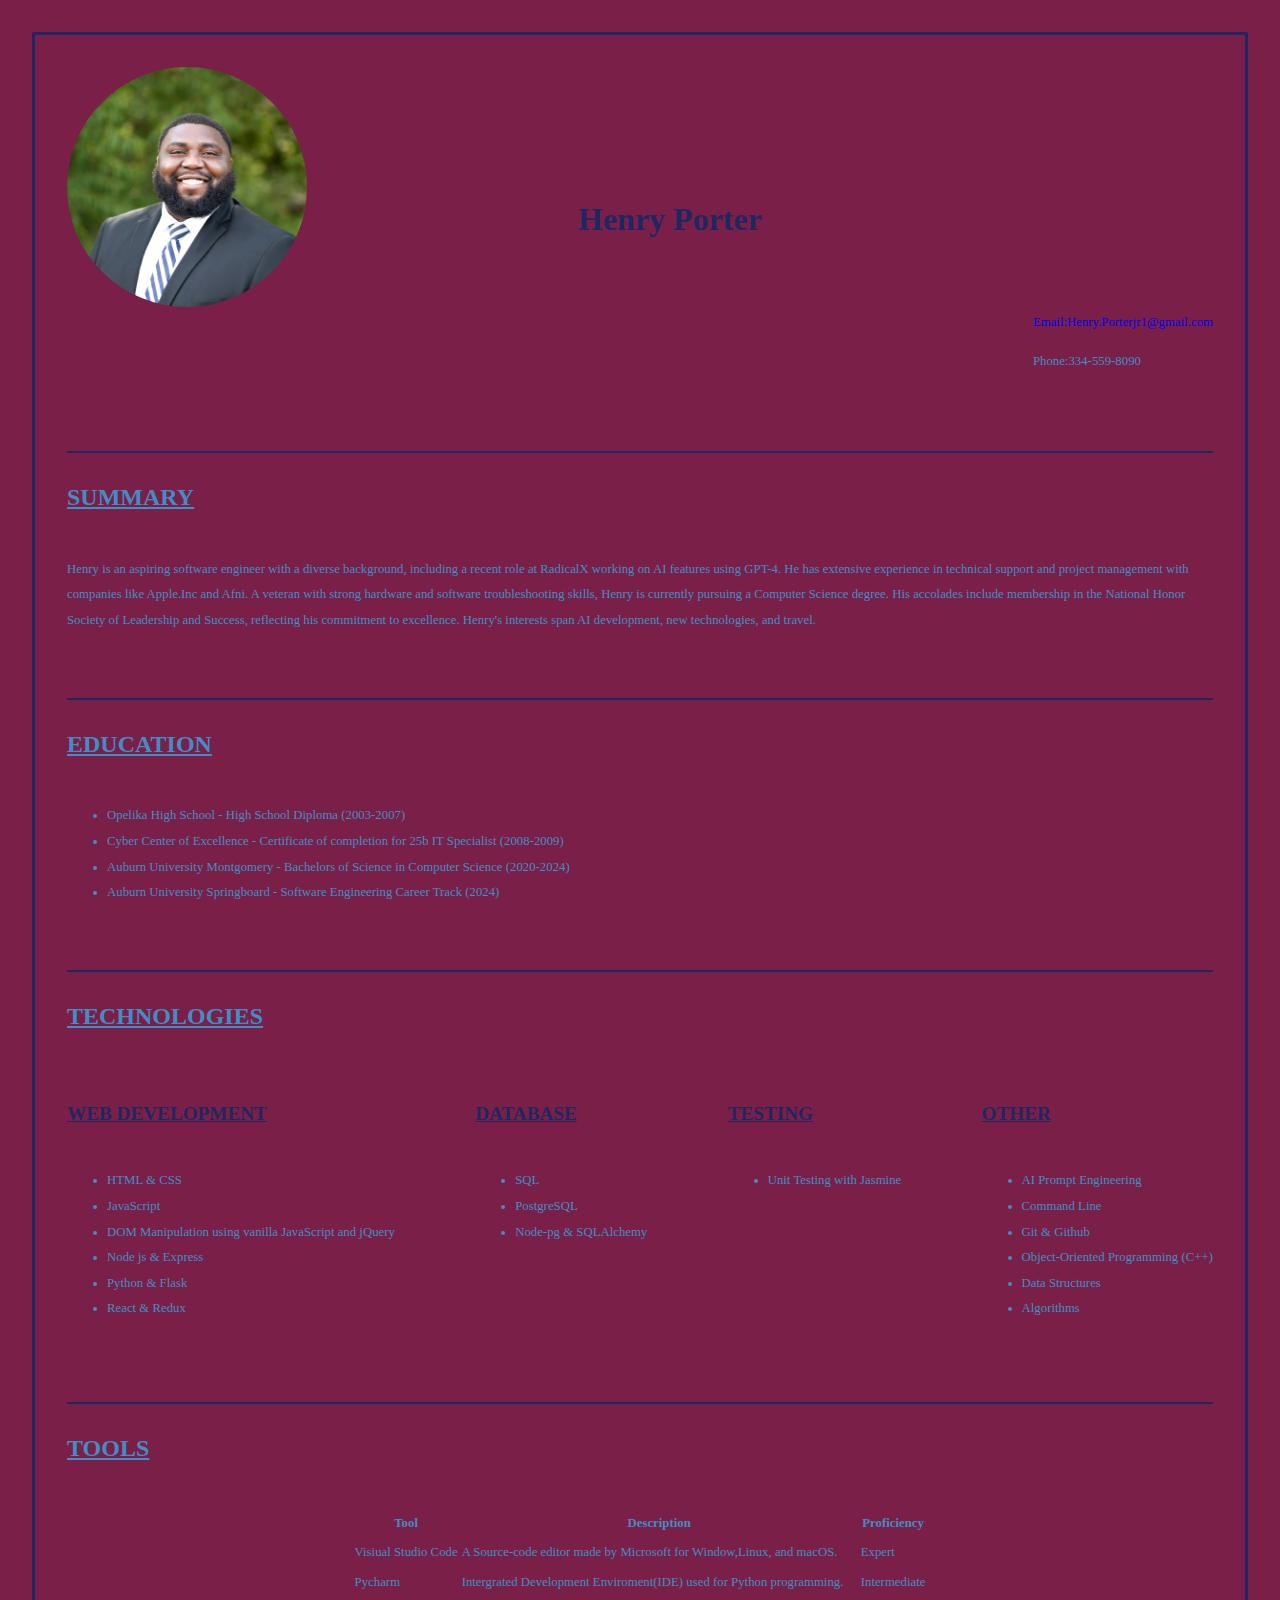
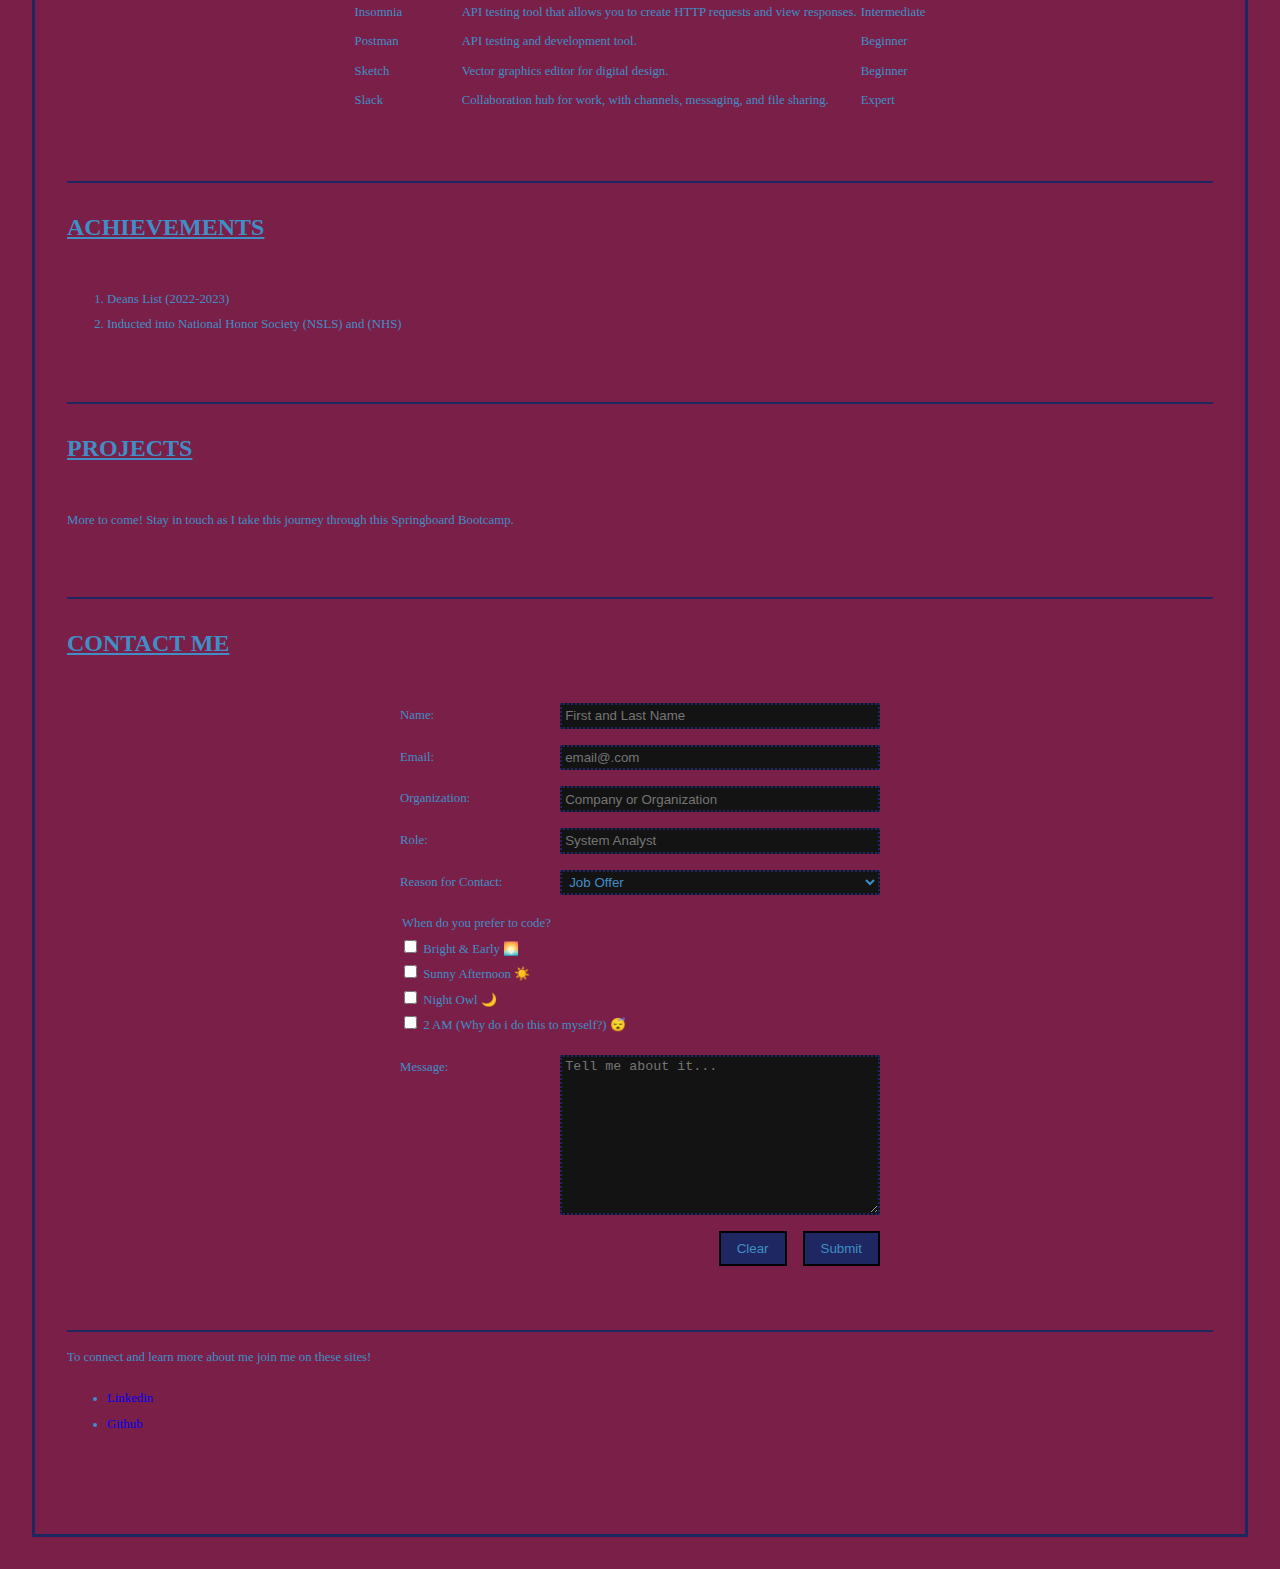
<file: index.html>
<!DOCTYPE html>
<html lang="en">
<head>
    <meta charset="UTF-8">
    <meta name="viewport" content="width=device-width, initial-scale=1.0">
    <link rel="stylesheet" href="css/main.css">
    <title>Henry Porter CV</title>
</head>
<body>
    <header>
        <!---Intro--->
        <section>
            <div class = "image-container">
                <img src="images/CM1_7909.jpg" 
                alt="Picture of Henry" 
                height="500"
                >
            </div>
            
            <div class="name-container">
                <h1>Henry Porter</h1>
            </div>

            <div class = "information-container">
                <p><a href="mailto:Henry.Porterjr1@gmail.com">Email:Henry.Porterjr1@gmail.com</a></p>
                <p>Phone:334-559-8090</p>
            </div>
        </section>
    </header>

    <main>
        <!-- Summary -->
        <section>
        <h2>Summary</h2>
        <p>Henry is an aspiring software engineer with a diverse background, including a recent role at RadicalX working on AI features using GPT-4.
         He has extensive experience in technical support and project management with companies like Apple.Inc and Afni.
          A veteran with strong hardware and software troubleshooting skills, Henry is currently pursuing a Computer Science degree.
           His accolades include membership in the National Honor Society of Leadership and Success, reflecting his commitment to excellence.
            Henry's interests span AI development, new technologies, and travel.</p>
        </section> 

        <!-- Education -->
        <section>
            <h2>Education</h2>
            <ul>
                <li>Opelika High School - High School Diploma (2003-2007)</li>
                <li>Cyber Center of Excellence - Certificate of completion for 25b IT Specialist (2008-2009)</li>
                <li>Auburn University Montgomery - Bachelors of Science in Computer Science (2020-2024)</li>
                <li>Auburn University Springboard - Software Engineering Career Track (2024)</li>
            </ul>
        </section>

        <!-- Technologies -->
        <section class="technologies">
            <h2>Technologies</h2>

            <div class="container">
                <!-- Technologies: Web Developmet -->
                <div>
                    <h3>Web Development</h3>
                    <ul>
                        <li>HTML & CSS</li>
                        <li>JavaScript</li>
                        <li>DOM Manipulation using vanilla JavaScript and jQuery</li>
                        <li>Node js & Express</li>
                        <li>Python & Flask</li>
                        <li> React & Redux</li>
                    </ul>
                </div>

                <!-- Technologies: Database -->
                    <div>
                        <h3>Database</h3>
                        <ul>
                            <li>SQL</li>
                            <li>PostgreSQL</li>
                            <li>Node-pg & SQLAlchemy</li>
                        </ul>
                    </div>
        
                <!-- Technologies: Testing -->
                <div>
                    <h3>Testing</h3>
                    <ul>
                        <li>Unit Testing with Jasmine</li>
                    </ul>
                </div>

                <!-- Technologies: Other -->
                    <div>
                        <h3>Other</h3>
                        <ul>
                            <li>AI Prompt Engineering</li>
                            <li>Command Line</li>
                            <li>Git & Github</li>
                            <li>Object-Oriented Programming (C++)</li>
                            <li>Data Structures</li>
                            <li>Algorithms</li>
                        </ul>
                    </div>
            </div>
        </section>

    <!-- Tools -->    
    <section class="tools">   
     <h2>Tools</h2>

     <!--Tools Table -->
     <div class="container">
        <table>

            <!-- Table Header-->
            <thead>
                <th>Tool</th>
                <th>Description</th>
                <th>Proficiency</th>
            </thead>

            <!-- Table Body -->
            <tbody>

                <!-- Visual Studio Code-->
                <tr>
                    <td>Visiual Studio Code</td>
                    <td>A Source-code editor made by Microsoft for Window,Linux, and macOS.</td>
                    <td>Expert</td>
                </tr>

                <!-- PyCharm -->
                <tr>
                    <td>Pycharm</td>
                    <td>Intergrated Development Enviroment(IDE) used for Python programming.</td>
                    <td>Intermediate</td>
                </tr>

                <!-- Insomnia -->
                <tr>
                    <td>Insomnia</td>
                    <td>API testing tool that allows you to create HTTP requests and view responses.</td>
                    <td>Intermediate</td>
                </tr>

                <!-- Postman -->
                <tr>
                    <td>Postman</td>
                    <td>API testing and development tool.</td>
                    <td>Beginner</td>
                </tr>

                <!-- Sketch -->
                <tr>
                    <td>Sketch</td>
                    <td>Vector graphics editor for digital design.</td>
                    <td>Beginner</td>
                </tr>

                <!-- Slack -->
                <tr>
                    <td>Slack</td>
                    <td>Collaboration hub for work, with channels, messaging, and file sharing.</td>
                    <td>Expert</td>
                </tr>
            </tbody>
        </table>
        </div>
    </section>

    <!-- Achievements -->
        <section>
            <h2>Achievements</h2>
            <ol>
                <li>Deans List (2022-2023)</li>
                <li>Inducted into National Honor Society (NSLS) and (NHS) </li>
            </ol>
        </section>

        <!-- Projects -->
        <section class="projects">
            <h2>Projects</h2>
            <p>More to come! Stay in touch as I take this journey through this Springboard Bootcamp.</p> 
        </section>
    </main>    

<footer>
    <!-- Contanct -->
    <section class ="contact">
    <h2>Contact Me</h2>

    <div class="form-container">
        <!-- Contact Form -->
    <form action="#">
        <!-- Name Field -->
            <div class="text-input-container">
                <label for="Name">Name:</label>
                <input 
                    type="text"
                    id="Name"
                    name="Name"
                    required 
                    placeholder="First and Last Name"
                    class="input"
                    >
            </div>

        <!-- Email Field -->
            <div class="text-input-container">
                <label for="email">Email:</label>
                <input
                    type="Email"
                    id="Email" 
                    name="Email"
                    required 
                    placeholder="email@.com"
                    class="input"
                >
            </div>

        <!-- Organization Field -->
        <div class="text-input-container">
            <label for = "organization">Organization:</label>
            <input
            type="text" 
            id="organization"
            name="organization" 
            placeholder="Company or Organization"
            class="input"
            >
        </div>
        
        <!-- Role Field-->
        <div class="text-input-container">
            <label for ="role">Role:</label>
            <input 
            type="text"
            id="role"
            name="role" 
            placeholder="System Analyst"
            class="input"
            >
        </div>

        <!-- Reason Dropdown  -->
        <div class="select-container">
            <label for="reason">Reason for Contact:</label>
            <select
                id="reason"
                name="reason"
                >
                <option value="job-offer">Job Offer</option>
                <option value="collaboration">Collaboration</option>
                <option value="feedback">Feedback</option>
            </select>
        </div>
        
        <!-- Favorite Coding Time -->
        <div class="checkbox-container">
            <fieldset>
                <legend>When do you prefer to code?</legend>

                <div class="checkboxes-container">
                    <div>
                        <input
                            type="checkbox"
                            id="time-morning"
                            name="coding-time"
                            value="morning"
                            >
                            <label for="time-morning">Bright & Early 🌅</label>
                    </div>

                    <div>
                        <input
                            type="checkbox"
                            id="time-afternoon"
                            name="coding-time"
                            value="afternoon"
                        >
                        <label for="time-afternoon">Sunny Afternoon ☀️</label>
                    </div>

                    <div>
                        <input
                            type="checkbox"
                            id="time-nigt"
                            name="coding-time"
                            value="night"
                        >
                        <label for="time-night">Night Owl 🌙 </label>
                    </div>

                    <div>
                        <input
                            type="checkbox"
                            id="time-2am"
                            name="coding-time"
                            value="2am"
                        >
                        <label for="time-2am">2 AM (Why do i do this to myself?)  😴</label>
                    </div>
                </div>
            </fieldset>
        </div>
         
        <!-- Detailed Message Area -->
        <div class="text-input-container">
            <label for="message">Message:</label>
            <textarea
                id="message"
                name="message"
                required
                placeholder="Tell me about it..."
                class="input"
            ></textarea>
        </div>

        <!-- Buttons -->
        <div class="button-container">
            <button type="reset">Clear</button>
            <button type="submit">Submit</button>
        </div>        
    </form>
  </div>
</section>

    <!-- Connect -->
    <section>
        <p>To connect and learn more about me join me on these sites!</p>
        <ul>
            <li><a href="https://www.linkedin.com/in/henry-porter-b9b423154/" target="_blank">Linkedin</a></li>
            <li><a href="https://gideonpy.github.io/Projects/" target="_blank">Github</a></li>
        </ul>
    </section>
  </footer>
</body>
</html>
</file>
<file: css/main.css>
/* === General ===*/


* 
{
    box-sizing: border-box; /* Uses border-box in all elements */
}

body 
{
  font-family: Georgia, 'Times New Roman', Times, serif, monospace; /*Used Google to find modern font*/
  font-size: 16px; /* Sets a base font size. */
  line-height:2; /* Increases the line height for better readability. */
  margin:2rem; 
  padding:2rem;
  color:#408EC6; /* Blue color for the text */
  background-color: #7A2048; /* Set the background as a compliment color to the font */
  border:#1E2761 3px solid; /* Color of border. */
}

h1 
{
  font-size:2rem; /* Sets a larger size for level-1 headings */
  font-weight: bold; /* Makes the element bold. */
  text-align:center; /* Aligns the level-1 heading to the center. */
  text-transform:capitalize; /* Capatalize the element. */
  color:#1E2761; /* Color of element. */
}

h2 
{
  font-size:1.5rem; /* Sets a moderate font size for level- headings. */
  text-decoration:underline; /* Underlines headings. */
  text-transform:uppercase; /* Converts text to uppercase for visual prominence. */
}

h3
{
  font-size: 1.2rem; /* Set a size that between level-2 and text on the page to set visual differeintation. */
  color:#1E2761; /* Sets the color to blue. */
  text-decoration:underline; /* Creates an underline under the header element. */
  text-transform:uppercase; /* Converts text to uppercase for visual prominence. */
}

h1, h2, h3
{
  padding-bottom: 1rem; /* Applies padding below headers to provide spacing and ensure content doesnt feel cramped. */
}

p, li, table, form
{
  font-size: 0.8rem; /*Sets font size for text on the page */
}

a 
{
    text-decoration: none; /* Removes default underline fromt the link. */
}

header section
{
  display: flex;
  justify-content: space-between; /* Separates items from each other in the x-axis. */
  height: 20rem;
}

main section,
footer section
{
  margin: 4rem 0; /* Separates them using collapsing margins. */
  border-top: 2px solid #1E2761; /* Strengthens the separation between them. */
}

/* Adjusts form elements to capture same look and feel. */
form input,
form textarea,
form select
{
  padding: 0.1rem 0.2rem;
  color: #408EC6;
  border: 2px dotted #1E2761;
  background-color: #131313;
}

form fieldset
{
  margin: 0;
  padding: 0;
  border: none;
}

form button
{
  padding: 0.5rem 1rem;
  color: #408EC6;
  border: 2px solid #010101;
  background-color: #1E2761;
}

/* Remove outlines from form elements, ensuring a cleaner look. */
form input,
form textarea
{
  outline: none;
}

/* === HEADER - Introduction SECTION === */
header section .image-container
{
  align-self: flex-start; /* Positions itself to the start of y-axis. */

  /* Makes the image shape square. */
  width: 15rem;
  height: 15rem;
}

 header section .image-container img
{
  display: block;

  /* Fits the image into the container div. */
  width: 100%;
  height: 100%;

  border-radius: 50%; /* Rounds the image. */

  object-fit: cover; /* Preserves the original aspect ratio. */
  object-position: 100% 20%; /* Makes the face visible moving the image down. */
}

header section .name-container
{
  align-self: center; /* Positions itself to the center of y-axis. */
}

header section .information-container
{
  align-self: flex-end; /* Positions itself to the end of y-axis. */
}

/* === MAIN - Technologies SECTION === */
.technologies .container
{
  display: flex;
  justify-content: space-between;
}

/* === MAIN - Tools SECTION === */
.tools .container
{
  display: flex;
  justify-content: center;
}

/* === MAIN - Projects SECTION === */
.project-entry
{
  display: flex;
  flex-direction: row-reverse;
}

.project-entry .image-container
{
  display: flex;
  justify-content: center;
  margin-right: 2rem;
}

.project-entry .image-container img
{
  object-fit: contain;
}

.projects .message-container
{
  margin-top: 2rem;
  text-align: end;
}

/* === MAIN - Contact SECTION === */
.contact .form-container
{
  display: flex;
  align-items: center;
  flex-direction: column;
}

.contact .text-input-container,
.contact .select-container,
.contact .checkbox-container
{
  display: flex;
  width: 30rem;
  margin-bottom: 1rem;
}

.contact .text-input-container label,
.contact .select-container label
{
  flex-grow: 1;
}

.contact .text-input-container input,
.contact .text-input-container textarea,
.contact .select-container select
{
  width: 20rem;
}

.contact .text-input-container textarea
{
  height: 10rem;
}

.contact .button-container
{
  display: flex;
  justify-content: flex-end;
}

.contact .button-container button[type=reset]
{
  margin-right: 1rem;
}

/* === HELPERS === */
.border-dotted
{
  border: 2px dotted #408EC6;
}
</file>
